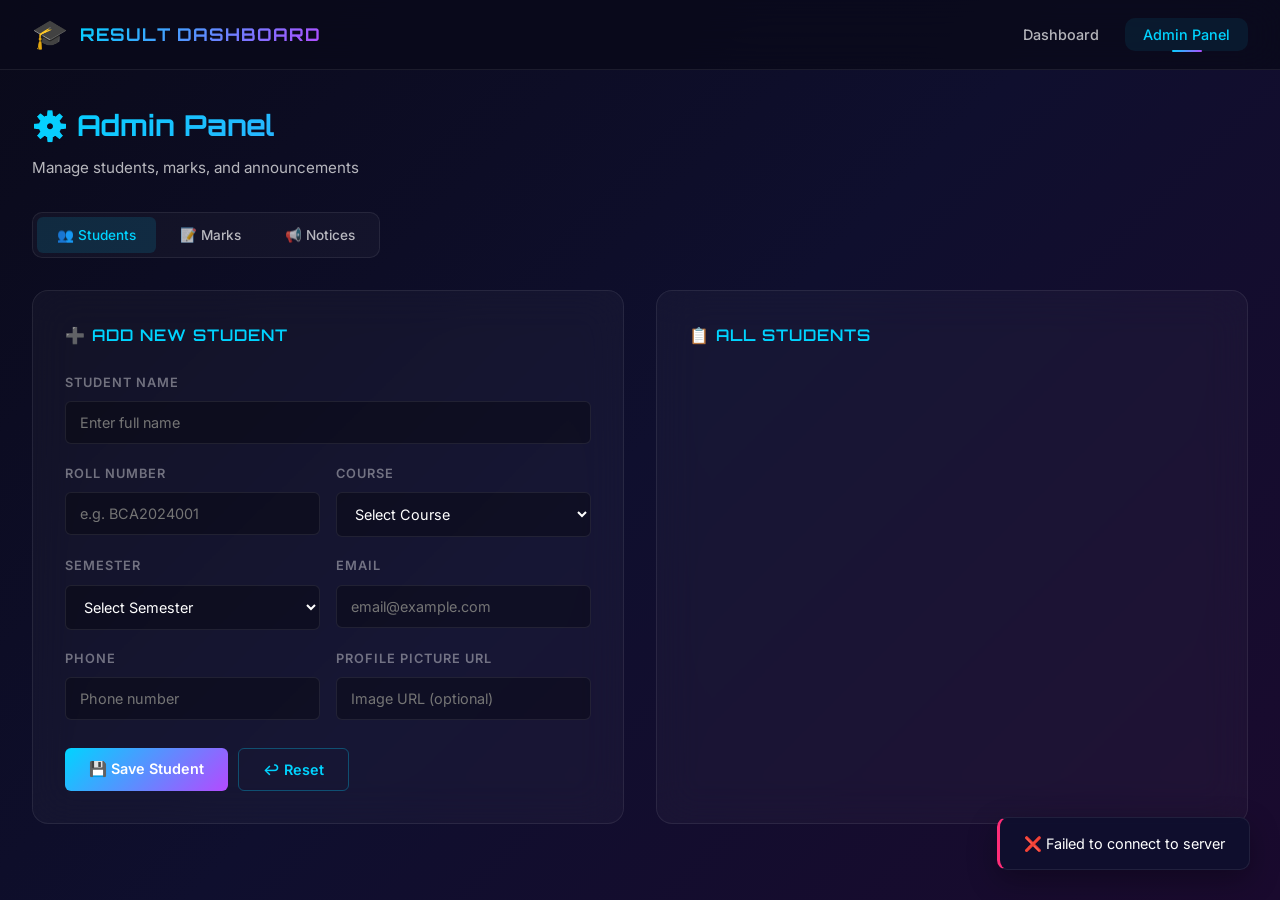
<file: java project/frontend/admin.html>
<!DOCTYPE html>
<html lang="en">
<head>
    <meta charset="UTF-8">
    <meta name="viewport" content="width=device-width, initial-scale=1.0">
    <meta name="description" content="Admin Panel - Manage students, marks, and notices">
    <title>Admin Panel | Result Dashboard</title>
    <link rel="stylesheet" href="css/style.css">
</head>
<body>

    <!-- Loading Screen -->
    <div class="loading-screen" id="loadingScreen">
        <div class="loading-spinner"></div>
        <div class="loading-text">LOADING ADMIN</div>
    </div>

    <!-- Particle Background -->
    <div class="particles-bg" id="particlesBg"></div>

    <!-- Navbar -->
    <nav class="navbar">
        <a href="index.html" class="nav-brand">
            <span class="nav-brand-icon">🎓</span>
            <span class="nav-brand-text">RESULT DASHBOARD</span>
        </a>
        <button class="nav-toggle" id="navToggle" aria-label="Toggle menu">☰</button>
        <ul class="nav-links" id="navLinks">
            <li><a href="index.html">Dashboard</a></li>
            <li><a href="admin.html" class="active">Admin Panel</a></li>
        </ul>
    </nav>

    <!-- Main Content -->
    <main class="main-content">

        <div class="section-header fade-in">
            <h1 class="section-title">⚙️ Admin Panel</h1>
            <p class="section-subtitle">Manage students, marks, and announcements</p>
        </div>

        <!-- Admin Tabs -->
        <div class="admin-tabs fade-in">
            <button class="admin-tab active" data-tab="students" onclick="switchTab('students')">👥 Students</button>
            <button class="admin-tab" data-tab="marks" onclick="switchTab('marks')">📝 Marks</button>
            <button class="admin-tab" data-tab="notices" onclick="switchTab('notices')">📢 Notices</button>
        </div>

        <!-- ==================== STUDENTS TAB ==================== -->
        <div class="tab-content active" id="tab-students">
            <div class="admin-grid">

                <!-- Add / Edit Student Form -->
                <div class="admin-form-card fade-in">
                    <h3 id="studentFormTitle">➕ ADD NEW STUDENT</h3>
                    <form id="studentForm" onsubmit="handleStudentSubmit(event)">
                        <input type="hidden" id="studentId">
                        <div class="form-group">
                            <label>Student Name</label>
                            <input type="text" id="studentName" placeholder="Enter full name" required>
                        </div>
                        <div class="form-row">
                            <div class="form-group">
                                <label>Roll Number</label>
                                <input type="text" id="studentRoll" placeholder="e.g. BCA2024001" required>
                            </div>
                            <div class="form-group">
                                <label>Course</label>
                                <select id="studentCourse" required>
                                    <option value="">Select Course</option>
                                    <option value="BCA">BCA</option>
                                    <option value="MCA">MCA</option>
                                    <option value="B.Sc IT">B.Sc IT</option>
                                    <option value="B.Tech">B.Tech</option>
                                </select>
                            </div>
                        </div>
                        <div class="form-row">
                            <div class="form-group">
                                <label>Semester</label>
                                <select id="studentSemester" required>
                                    <option value="">Select Semester</option>
                                    <option value="1">Semester 1</option>
                                    <option value="2">Semester 2</option>
                                    <option value="3">Semester 3</option>
                                    <option value="4">Semester 4</option>
                                    <option value="5">Semester 5</option>
                                    <option value="6">Semester 6</option>
                                    <option value="7">Semester 7</option>
                                    <option value="8">Semester 8</option>
                                </select>
                            </div>
                            <div class="form-group">
                                <label>Email</label>
                                <input type="email" id="studentEmail" placeholder="email@example.com">
                            </div>
                        </div>
                        <div class="form-row">
                            <div class="form-group">
                                <label>Phone</label>
                                <input type="text" id="studentPhone" placeholder="Phone number">
                            </div>
                            <div class="form-group">
                                <label>Profile Picture URL</label>
                                <input type="text" id="studentPicture" placeholder="Image URL (optional)">
                            </div>
                        </div>
                        <div style="display:flex;gap:10px;margin-top:0.5rem;">
                            <button type="submit" class="btn btn-primary">💾 Save Student</button>
                            <button type="button" class="btn btn-outline" onclick="resetStudentForm()">↩ Reset</button>
                        </div>
                    </form>
                </div>

                <!-- Students List -->
                <div class="admin-form-card fade-in">
                    <h3>📋 ALL STUDENTS</h3>
                    <div class="admin-students-list" id="adminStudentsList">
                        <!-- Populated by JS -->
                    </div>
                </div>
            </div>
        </div>

        <!-- ==================== MARKS TAB ==================== -->
        <div class="tab-content" id="tab-marks">
            <div class="admin-grid">

                <!-- Add / Edit Mark Form -->
                <div class="admin-form-card fade-in">
                    <h3 id="markFormTitle">➕ ADD MARKS</h3>
                    <form id="markForm" onsubmit="handleMarkSubmit(event)">
                        <input type="hidden" id="markId">
                        <div class="form-group">
                            <label>Select Student</label>
                            <select id="markStudentId" required>
                                <option value="">Choose student...</option>
                            </select>
                        </div>
                        <div class="form-row">
                            <div class="form-group">
                                <label>Subject</label>
                                <input type="text" id="markSubject" placeholder="Subject name" required>
                            </div>
                            <div class="form-group">
                                <label>Semester</label>
                                <select id="markSemester" required>
                                    <option value="">Select</option>
                                    <option value="1">Sem 1</option>
                                    <option value="2">Sem 2</option>
                                    <option value="3">Sem 3</option>
                                    <option value="4">Sem 4</option>
                                    <option value="5">Sem 5</option>
                                    <option value="6">Sem 6</option>
                                    <option value="7">Sem 7</option>
                                    <option value="8">Sem 8</option>
                                </select>
                            </div>
                        </div>
                        <div class="form-row">
                            <div class="form-group">
                                <label>Marks Obtained</label>
                                <input type="number" id="markMarks" placeholder="e.g. 85" min="0" required>
                            </div>
                            <div class="form-group">
                                <label>Maximum Marks</label>
                                <input type="number" id="markMaxMarks" placeholder="e.g. 100" min="1" required>
                            </div>
                        </div>
                        <div style="display:flex;gap:10px;margin-top:0.5rem;">
                            <button type="submit" class="btn btn-primary">💾 Save Marks</button>
                            <button type="button" class="btn btn-outline" onclick="resetMarkForm()">↩ Reset</button>
                        </div>
                    </form>
                </div>

                <!-- Marks List -->
                <div class="admin-form-card fade-in">
                    <h3>📋 RECENT MARKS</h3>
                    <div class="form-group">
                        <label>Filter by Student</label>
                        <select id="marksFilterStudent" onchange="loadMarksByStudent()">
                            <option value="">All Students</option>
                        </select>
                    </div>
                    <div class="admin-students-list" id="adminMarksList">
                        <!-- Populated by JS -->
                    </div>
                </div>
            </div>
        </div>

        <!-- ==================== NOTICES TAB ==================== -->
        <div class="tab-content" id="tab-notices">
            <div class="admin-grid">

                <!-- Add Notice Form -->
                <div class="admin-form-card fade-in">
                    <h3 id="noticeFormTitle">➕ ADD NOTICE</h3>
                    <form id="noticeForm" onsubmit="handleNoticeSubmit(event)">
                        <input type="hidden" id="noticeId">
                        <div class="form-group">
                            <label>Title</label>
                            <input type="text" id="noticeTitle" placeholder="Notice title" required>
                        </div>
                        <div class="form-group">
                            <label>Content</label>
                            <textarea id="noticeContent" rows="4" placeholder="Notice content..." required style="resize:vertical;"></textarea>
                        </div>
                        <div style="display:flex;gap:10px;margin-top:0.5rem;">
                            <button type="submit" class="btn btn-primary">💾 Save Notice</button>
                            <button type="button" class="btn btn-outline" onclick="resetNoticeForm()">↩ Reset</button>
                        </div>
                    </form>
                </div>

                <!-- Notices List -->
                <div class="admin-form-card fade-in">
                    <h3>📋 ALL NOTICES</h3>
                    <div class="admin-notices-list" id="adminNoticesList">
                        <!-- Populated by JS -->
                    </div>
                </div>
            </div>
        </div>

    </main>

    <!-- Toast Notification -->
    <div class="toast" id="toast"></div>

    <script src="js/admin.js"></script>
</body>
</html>
</file>
<file: java project/frontend/css/style.css>
/* ============================================================
   STUDENT RESULT DASHBOARD - DARK THEME CSS
   ============================================================ */

/* === IMPORTS === */
@import url('https://fonts.googleapis.com/css2?family=Inter:wght@300;400;500;600;700;800;900&family=Orbitron:wght@400;500;600;700;800;900&display=swap');

/* === CSS VARIABLES === */
:root {
    --bg-primary: #0a0a1a;
    --bg-secondary: #0f0f2e;
    --bg-card: rgba(15, 15, 46, 0.7);
    --bg-glass: rgba(255, 255, 255, 0.03);
    --border-glass: rgba(255, 255, 255, 0.08);

    --neon-blue: #00d4ff;
    --neon-purple: #b44aff;
    --neon-pink: #ff2d78;
    --neon-green: #00ff88;
    --neon-orange: #ff8c00;
    --neon-cyan: #00f5d4;

    --gradient-primary: linear-gradient(135deg, #00d4ff, #b44aff);
    --gradient-secondary: linear-gradient(135deg, #b44aff, #ff2d78);
    --gradient-success: linear-gradient(135deg, #00ff88, #00d4ff);
    --gradient-warning: linear-gradient(135deg, #ff8c00, #ff2d78);
    --gradient-bg: linear-gradient(135deg, #0a0a1a 0%, #0f0f2e 50%, #1a0a2e 100%);

    --text-primary: #ffffff;
    --text-secondary: rgba(255, 255, 255, 0.7);
    --text-muted: rgba(255, 255, 255, 0.4);

    --glow-blue: 0 0 20px rgba(0, 212, 255, 0.3), 0 0 40px rgba(0, 212, 255, 0.1);
    --glow-purple: 0 0 20px rgba(180, 74, 255, 0.3), 0 0 40px rgba(180, 74, 255, 0.1);
    --glow-green: 0 0 20px rgba(0, 255, 136, 0.3), 0 0 40px rgba(0, 255, 136, 0.1);
    --glow-pink: 0 0 20px rgba(255, 45, 120, 0.3), 0 0 40px rgba(255, 45, 120, 0.1);

    --radius: 16px;
    --radius-sm: 10px;
    --radius-xs: 6px;

    --transition: all 0.3s cubic-bezier(0.4, 0, 0.2, 1);
    --transition-slow: all 0.6s cubic-bezier(0.4, 0, 0.2, 1);
}

/* === RESET === */
*, *::before, *::after {
    margin: 0;
    padding: 0;
    box-sizing: border-box;
}

html {
    scroll-behavior: smooth;
}

body {
    font-family: 'Inter', -apple-system, BlinkMacSystemFont, sans-serif;
    background: var(--gradient-bg);
    color: var(--text-primary);
    min-height: 100vh;
    overflow-x: hidden;
    line-height: 1.6;
}

/* === ANIMATED BACKGROUND PARTICLES === */
.particles-bg {
    position: fixed;
    top: 0;
    left: 0;
    width: 100%;
    height: 100%;
    z-index: 0;
    pointer-events: none;
    overflow: hidden;
}

.particle {
    position: absolute;
    width: 3px;
    height: 3px;
    background: var(--neon-blue);
    border-radius: 50%;
    opacity: 0;
    animation: floatParticle 8s infinite;
}

.particle:nth-child(odd) { background: var(--neon-purple); }
.particle:nth-child(3n) { background: var(--neon-cyan); width: 2px; height: 2px; }

@keyframes floatParticle {
    0% { opacity: 0; transform: translateY(100vh) scale(0); }
    10% { opacity: 0.8; }
    90% { opacity: 0.2; }
    100% { opacity: 0; transform: translateY(-10vh) scale(1); }
}

/* === LOADING SCREEN === */
.loading-screen {
    position: fixed;
    top: 0;
    left: 0;
    width: 100%;
    height: 100%;
    background: var(--bg-primary);
    display: flex;
    flex-direction: column;
    align-items: center;
    justify-content: center;
    z-index: 10000;
    transition: opacity 0.8s ease, visibility 0.8s ease;
}

.loading-screen.hidden {
    opacity: 0;
    visibility: hidden;
}

.loading-spinner {
    width: 60px;
    height: 60px;
    border: 3px solid var(--border-glass);
    border-top: 3px solid var(--neon-blue);
    border-right: 3px solid var(--neon-purple);
    border-radius: 50%;
    animation: spin 1s linear infinite;
    margin-bottom: 20px;
}

.loading-text {
    font-family: 'Orbitron', sans-serif;
    font-size: 1.1rem;
    color: var(--neon-blue);
    letter-spacing: 3px;
    animation: pulse 1.5s ease-in-out infinite;
}

@keyframes spin {
    to { transform: rotate(360deg); }
}

@keyframes pulse {
    0%, 100% { opacity: 0.5; }
    50% { opacity: 1; }
}

/* === NAVBAR === */
.navbar {
    position: sticky;
    top: 0;
    z-index: 1000;
    background: rgba(10, 10, 26, 0.85);
    backdrop-filter: blur(20px);
    -webkit-backdrop-filter: blur(20px);
    border-bottom: 1px solid var(--border-glass);
    padding: 0 2rem;
    height: 70px;
    display: flex;
    align-items: center;
    justify-content: space-between;
}

.nav-brand {
    display: flex;
    align-items: center;
    gap: 12px;
    text-decoration: none;
}

.nav-brand-icon {
    font-size: 1.8rem;
}

.nav-brand-text {
    font-family: 'Orbitron', sans-serif;
    font-size: 1.1rem;
    font-weight: 700;
    background: var(--gradient-primary);
    -webkit-background-clip: text;
    -webkit-text-fill-color: transparent;
    background-clip: text;
    letter-spacing: 1px;
}

.nav-links {
    display: flex;
    align-items: center;
    gap: 8px;
    list-style: none;
}

.nav-links a {
    color: var(--text-secondary);
    text-decoration: none;
    padding: 8px 18px;
    border-radius: var(--radius-sm);
    font-size: 0.9rem;
    font-weight: 500;
    transition: var(--transition);
    position: relative;
}

.nav-links a:hover,
.nav-links a.active {
    color: var(--neon-blue);
    background: rgba(0, 212, 255, 0.08);
}

.nav-links a.active::after {
    content: '';
    position: absolute;
    bottom: -1px;
    left: 50%;
    transform: translateX(-50%);
    width: 30px;
    height: 2px;
    background: var(--gradient-primary);
    border-radius: 2px;
}

/* Mobile menu toggle */
.nav-toggle {
    display: none;
    background: none;
    border: none;
    color: var(--text-primary);
    font-size: 1.5rem;
    cursor: pointer;
}

/* === MAIN CONTENT === */
.main-content {
    position: relative;
    z-index: 1;
    max-width: 1400px;
    margin: 0 auto;
    padding: 2rem;
}

/* === SECTION HEADERS === */
.section-header {
    margin-bottom: 2rem;
}

.section-title {
    font-family: 'Orbitron', sans-serif;
    font-size: 1.8rem;
    font-weight: 700;
    margin-bottom: 0.5rem;
    background: var(--gradient-primary);
    -webkit-background-clip: text;
    -webkit-text-fill-color: transparent;
    background-clip: text;
}

.section-subtitle {
    color: var(--text-secondary);
    font-size: 0.95rem;
}

/* === GLASSMORPHISM CARD === */
.glass-card {
    background: var(--bg-glass);
    backdrop-filter: blur(20px);
    -webkit-backdrop-filter: blur(20px);
    border: 1px solid var(--border-glass);
    border-radius: var(--radius);
    padding: 1.5rem;
    transition: var(--transition);
}

.glass-card:hover {
    border-color: rgba(0, 212, 255, 0.2);
    box-shadow: var(--glow-blue);
    transform: translateY(-2px);
}

/* === STAT CARDS === */
.stats-grid {
    display: grid;
    grid-template-columns: repeat(auto-fit, minmax(260px, 1fr));
    gap: 1.5rem;
    margin-bottom: 2.5rem;
}

.stat-card {
    background: var(--bg-glass);
    backdrop-filter: blur(20px);
    -webkit-backdrop-filter: blur(20px);
    border: 1px solid var(--border-glass);
    border-radius: var(--radius);
    padding: 1.8rem;
    position: relative;
    overflow: hidden;
    transition: var(--transition);
    cursor: default;
}

.stat-card::before {
    content: '';
    position: absolute;
    top: 0;
    left: 0;
    right: 0;
    height: 3px;
    border-radius: var(--radius) var(--radius) 0 0;
}

.stat-card:nth-child(1)::before { background: var(--gradient-primary); }
.stat-card:nth-child(2)::before { background: var(--gradient-success); }
.stat-card:nth-child(3)::before { background: var(--gradient-warning); }
.stat-card:nth-child(4)::before { background: var(--gradient-secondary); }

.stat-card:nth-child(1):hover { box-shadow: var(--glow-blue); border-color: rgba(0, 212, 255, 0.3); }
.stat-card:nth-child(2):hover { box-shadow: var(--glow-green); border-color: rgba(0, 255, 136, 0.3); }
.stat-card:nth-child(3):hover { box-shadow: var(--glow-pink); border-color: rgba(255, 140, 0, 0.3); }
.stat-card:nth-child(4):hover { box-shadow: var(--glow-purple); border-color: rgba(180, 74, 255, 0.3); }

.stat-card:hover { transform: translateY(-4px); }

.stat-card-header {
    display: flex;
    align-items: center;
    justify-content: space-between;
    margin-bottom: 1rem;
}

.stat-card-icon {
    width: 48px;
    height: 48px;
    border-radius: 12px;
    display: flex;
    align-items: center;
    justify-content: center;
    font-size: 1.4rem;
}

.stat-card:nth-child(1) .stat-card-icon { background: rgba(0, 212, 255, 0.12); }
.stat-card:nth-child(2) .stat-card-icon { background: rgba(0, 255, 136, 0.12); }
.stat-card:nth-child(3) .stat-card-icon { background: rgba(255, 140, 0, 0.12); }
.stat-card:nth-child(4) .stat-card-icon { background: rgba(180, 74, 255, 0.12); }

.stat-card-label {
    font-size: 0.85rem;
    color: var(--text-muted);
    text-transform: uppercase;
    letter-spacing: 1px;
    font-weight: 600;
}

.stat-card-value {
    font-family: 'Orbitron', sans-serif;
    font-size: 2.2rem;
    font-weight: 800;
    margin-bottom: 0.3rem;
}

.stat-card:nth-child(1) .stat-card-value { color: var(--neon-blue); }
.stat-card:nth-child(2) .stat-card-value { color: var(--neon-green); }
.stat-card:nth-child(3) .stat-card-value { color: var(--neon-orange); }
.stat-card:nth-child(4) .stat-card-value { color: var(--neon-purple); }

.stat-card-desc {
    font-size: 0.8rem;
    color: var(--text-muted);
}

/* === SEARCH BAR === */
.search-section {
    margin-bottom: 2.5rem;
}

.search-container {
    display: flex;
    gap: 12px;
    flex-wrap: wrap;
}

.search-input-wrapper {
    flex: 1;
    min-width: 280px;
    position: relative;
}

.search-input-wrapper .search-icon {
    position: absolute;
    left: 16px;
    top: 50%;
    transform: translateY(-50%);
    color: var(--text-muted);
    font-size: 1.1rem;
}

.search-input {
    width: 100%;
    padding: 14px 16px 14px 48px;
    background: var(--bg-glass);
    backdrop-filter: blur(10px);
    border: 1px solid var(--border-glass);
    border-radius: var(--radius-sm);
    color: var(--text-primary);
    font-size: 0.95rem;
    font-family: 'Inter', sans-serif;
    transition: var(--transition);
    outline: none;
}

.search-input::placeholder { color: var(--text-muted); }

.search-input:focus {
    border-color: var(--neon-blue);
    box-shadow: 0 0 0 3px rgba(0, 212, 255, 0.1);
}

.filter-select {
    padding: 14px 16px;
    background: var(--bg-glass);
    backdrop-filter: blur(10px);
    border: 1px solid var(--border-glass);
    border-radius: var(--radius-sm);
    color: var(--text-primary);
    font-size: 0.9rem;
    font-family: 'Inter', sans-serif;
    transition: var(--transition);
    outline: none;
    min-width: 160px;
    cursor: pointer;
    appearance: none;
    -webkit-appearance: none;
    background-image: url("data:image/svg+xml,%3Csvg xmlns='http://www.w3.org/2000/svg' width='12' height='12' fill='rgba(255,255,255,0.5)' viewBox='0 0 16 16'%3E%3Cpath d='M8 11L3 6h10l-5 5z'/%3E%3C/svg%3E");
    background-repeat: no-repeat;
    background-position: right 14px center;
    padding-right: 36px;
}

.filter-select option {
    background: #1a1a3e;
    color: var(--text-primary);
}

.filter-select:focus {
    border-color: var(--neon-purple);
    box-shadow: 0 0 0 3px rgba(180, 74, 255, 0.1);
}

/* Search suggestions dropdown */
.search-suggestions {
    position: absolute;
    top: 100%;
    left: 0;
    right: 0;
    background: rgba(15, 15, 46, 0.95);
    backdrop-filter: blur(20px);
    border: 1px solid var(--border-glass);
    border-radius: 0 0 var(--radius-sm) var(--radius-sm);
    max-height: 300px;
    overflow-y: auto;
    z-index: 100;
    display: none;
}

.search-suggestions.active { display: block; }

.suggestion-item {
    padding: 12px 16px;
    cursor: pointer;
    transition: var(--transition);
    display: flex;
    align-items: center;
    gap: 12px;
    border-bottom: 1px solid var(--border-glass);
}

.suggestion-item:last-child { border-bottom: none; }

.suggestion-item:hover {
    background: rgba(0, 212, 255, 0.08);
}

.suggestion-item img {
    width: 36px;
    height: 36px;
    border-radius: 50%;
    object-fit: cover;
}

.suggestion-name {
    font-weight: 500;
    font-size: 0.9rem;
}

.suggestion-detail {
    font-size: 0.8rem;
    color: var(--text-muted);
}

/* === STUDENTS TABLE === */
.students-table-wrapper {
    overflow-x: auto;
    margin-bottom: 2.5rem;
}

.students-table {
    width: 100%;
    border-collapse: separate;
    border-spacing: 0;
}

.students-table thead th {
    background: rgba(0, 212, 255, 0.05);
    padding: 14px 16px;
    text-align: left;
    font-size: 0.8rem;
    font-weight: 600;
    color: var(--text-muted);
    text-transform: uppercase;
    letter-spacing: 1px;
    border-bottom: 1px solid var(--border-glass);
    white-space: nowrap;
}

.students-table thead th:first-child { border-radius: var(--radius-sm) 0 0 0; }
.students-table thead th:last-child { border-radius: 0 var(--radius-sm) 0 0; }

.students-table tbody tr {
    transition: var(--transition);
    cursor: pointer;
}

.students-table tbody tr:hover {
    background: rgba(0, 212, 255, 0.05);
}

.students-table tbody td {
    padding: 14px 16px;
    border-bottom: 1px solid var(--border-glass);
    font-size: 0.9rem;
}

.students-table .student-cell {
    display: flex;
    align-items: center;
    gap: 12px;
}

.students-table .student-avatar {
    width: 38px;
    height: 38px;
    border-radius: 50%;
    object-fit: cover;
    border: 2px solid var(--border-glass);
}

/* === TOPPER SECTION === */
.topper-section {
    margin-bottom: 2.5rem;
}

.topper-card {
    background: var(--bg-glass);
    backdrop-filter: blur(20px);
    border: 1px solid rgba(255, 215, 0, 0.15);
    border-radius: var(--radius);
    padding: 2.5rem;
    display: flex;
    align-items: center;
    gap: 2.5rem;
    position: relative;
    overflow: hidden;
    transition: var(--transition);
}

.topper-card:hover {
    border-color: rgba(255, 215, 0, 0.35);
    box-shadow: 0 0 30px rgba(255, 215, 0, 0.12), 0 0 60px rgba(255, 215, 0, 0.05);
}

.topper-card::before {
    content: '';
    position: absolute;
    top: -50%;
    left: -50%;
    width: 200%;
    height: 200%;
    background: conic-gradient(from 0deg, transparent 0%, rgba(255, 215, 0, 0.03) 25%, transparent 50%);
    animation: spotlightRotate 8s linear infinite;
}

@keyframes spotlightRotate {
    to { transform: rotate(360deg); }
}

.topper-avatar-wrapper {
    position: relative;
    z-index: 1;
    flex-shrink: 0;
}

.topper-avatar {
    width: 110px;
    height: 110px;
    border-radius: 50%;
    object-fit: cover;
    border: 3px solid rgba(255, 215, 0, 0.4);
    box-shadow: 0 0 25px rgba(255, 215, 0, 0.2);
    animation: topperGlow 3s ease-in-out infinite alternate;
}

@keyframes topperGlow {
    from { box-shadow: 0 0 20px rgba(255, 215, 0, 0.2); }
    to { box-shadow: 0 0 35px rgba(255, 215, 0, 0.35); }
}

.topper-crown {
    position: absolute;
    top: -15px;
    left: 50%;
    transform: translateX(-50%);
    font-size: 1.8rem;
    animation: crownBounce 2s ease-in-out infinite;
}

@keyframes crownBounce {
    0%, 100% { transform: translateX(-50%) translateY(0); }
    50% { transform: translateX(-50%) translateY(-5px); }
}

.topper-info {
    position: relative;
    z-index: 1;
    flex: 1;
}

.topper-badge {
    display: inline-flex;
    align-items: center;
    gap: 6px;
    background: linear-gradient(135deg, rgba(255, 215, 0, 0.15), rgba(255, 140, 0, 0.15));
    padding: 5px 14px;
    border-radius: 20px;
    font-size: 0.75rem;
    font-weight: 700;
    color: #ffd700;
    letter-spacing: 1px;
    text-transform: uppercase;
    margin-bottom: 0.8rem;
    border: 1px solid rgba(255, 215, 0, 0.2);
}

.topper-name {
    font-family: 'Orbitron', sans-serif;
    font-size: 1.5rem;
    font-weight: 700;
    margin-bottom: 0.5rem;
    color: #ffd700;
}

.topper-detail {
    color: var(--text-secondary);
    font-size: 0.9rem;
    margin-bottom: 0.3rem;
}

.topper-percentage {
    font-family: 'Orbitron', sans-serif;
    font-size: 2rem;
    font-weight: 800;
    color: #ffd700;
    margin-top: 0.5rem;
}

/* === NOTICE BOARD === */
.notice-section {
    margin-bottom: 2.5rem;
}

.notice-marquee-wrapper {
    overflow: hidden;
    background: var(--bg-glass);
    backdrop-filter: blur(20px);
    border: 1px solid var(--border-glass);
    border-radius: var(--radius);
    padding: 1rem 0;
}

.notice-marquee {
    display: flex;
    gap: 4rem;
    animation: marqueeScroll 30s linear infinite;
    white-space: nowrap;
    width: max-content;
}

.notice-marquee:hover { animation-play-state: paused; }

.notice-item {
    display: inline-flex;
    align-items: center;
    gap: 10px;
    color: var(--text-secondary);
    font-size: 0.9rem;
    padding: 0 1rem;
}

.notice-item .notice-dot {
    width: 6px;
    height: 6px;
    border-radius: 50%;
    background: var(--neon-blue);
    flex-shrink: 0;
    animation: noticePulse 2s ease-in-out infinite;
}

@keyframes noticePulse {
    0%, 100% { opacity: 0.5; box-shadow: none; }
    50% { opacity: 1; box-shadow: 0 0 8px var(--neon-blue); }
}

@keyframes marqueeScroll {
    from { transform: translateX(0); }
    to { transform: translateX(-50%); }
}

/* === CHARTS SECTION === */
.charts-grid {
    display: grid;
    grid-template-columns: repeat(auto-fit, minmax(400px, 1fr));
    gap: 1.5rem;
    margin-bottom: 2.5rem;
}

.chart-card {
    background: var(--bg-glass);
    backdrop-filter: blur(20px);
    border: 1px solid var(--border-glass);
    border-radius: var(--radius);
    padding: 1.5rem;
    transition: var(--transition);
}

.chart-card:hover {
    border-color: rgba(0, 212, 255, 0.2);
}

.chart-title {
    font-family: 'Orbitron', sans-serif;
    font-size: 0.9rem;
    font-weight: 600;
    color: var(--text-secondary);
    margin-bottom: 1rem;
    letter-spacing: 1px;
}

.chart-container {
    position: relative;
    width: 100%;
    height: 300px;
}

/* === STUDENT PROFILE === */
.profile-header {
    display: flex;
    align-items: center;
    gap: 2rem;
    margin-bottom: 2.5rem;
    flex-wrap: wrap;
}

.profile-avatar-wrapper {
    position: relative;
    flex-shrink: 0;
}

.profile-avatar {
    width: 120px;
    height: 120px;
    border-radius: 50%;
    object-fit: cover;
    border: 3px solid var(--border-glass);
    box-shadow: var(--glow-blue);
}

.profile-status-badge {
    position: absolute;
    bottom: 5px;
    right: 5px;
    padding: 3px 10px;
    border-radius: 20px;
    font-size: 0.65rem;
    font-weight: 700;
    letter-spacing: 1px;
    text-transform: uppercase;
}

.profile-status-badge.pass {
    background: rgba(0, 255, 136, 0.15);
    color: var(--neon-green);
    border: 1px solid rgba(0, 255, 136, 0.3);
    box-shadow: var(--glow-green);
    animation: badgeGlow 2s ease-in-out infinite alternate;
}

.profile-status-badge.fail {
    background: rgba(255, 45, 120, 0.15);
    color: var(--neon-pink);
    border: 1px solid rgba(255, 45, 120, 0.3);
    box-shadow: var(--glow-pink);
}

@keyframes badgeGlow {
    from { box-shadow: 0 0 10px rgba(0, 255, 136, 0.2); }
    to { box-shadow: 0 0 20px rgba(0, 255, 136, 0.4); }
}

.profile-info { flex: 1; }

.profile-name {
    font-family: 'Orbitron', sans-serif;
    font-size: 1.6rem;
    font-weight: 700;
    margin-bottom: 0.3rem;
}

.profile-meta {
    display: flex;
    gap: 1.5rem;
    flex-wrap: wrap;
    margin-top: 0.5rem;
}

.profile-meta-item {
    display: flex;
    align-items: center;
    gap: 6px;
    color: var(--text-secondary);
    font-size: 0.9rem;
}

.profile-rank-badge {
    display: inline-flex;
    align-items: center;
    gap: 6px;
    background: linear-gradient(135deg, rgba(0, 212, 255, 0.15), rgba(180, 74, 255, 0.15));
    padding: 6px 16px;
    border-radius: 20px;
    font-size: 0.8rem;
    font-weight: 700;
    color: var(--neon-blue);
    border: 1px solid rgba(0, 212, 255, 0.2);
    margin-top: 0.8rem;
}

/* === MARKS TABLE === */
.marks-section {
    margin-bottom: 2.5rem;
}

.marks-grid {
    display: grid;
    gap: 1rem;
}

.mark-row {
    display: grid;
    grid-template-columns: 1fr 80px 1fr;
    align-items: center;
    gap: 1rem;
    padding: 1rem 1.5rem;
    background: var(--bg-glass);
    border: 1px solid var(--border-glass);
    border-radius: var(--radius-sm);
    transition: var(--transition);
}

.mark-row:hover {
    border-color: rgba(0, 212, 255, 0.2);
    background: rgba(0, 212, 255, 0.03);
}

.mark-subject {
    font-weight: 500;
    font-size: 0.95rem;
}

.mark-score {
    text-align: center;
    font-family: 'Orbitron', sans-serif;
    font-weight: 700;
    font-size: 0.95rem;
}

.progress-bar-wrapper {
    height: 10px;
    background: rgba(255, 255, 255, 0.05);
    border-radius: 10px;
    overflow: hidden;
    position: relative;
}

.progress-bar-fill {
    height: 100%;
    border-radius: 10px;
    background: var(--gradient-primary);
    width: 0%;
    transition: width 1.5s cubic-bezier(0.4, 0, 0.2, 1);
    position: relative;
}

.progress-bar-fill::after {
    content: '';
    position: absolute;
    top: 0;
    left: 0;
    right: 0;
    bottom: 0;
    background: linear-gradient(90deg, transparent, rgba(255,255,255,0.2), transparent);
    animation: shimmer 2s infinite;
}

@keyframes shimmer {
    from { transform: translateX(-100%); }
    to { transform: translateX(100%); }
}

.progress-bar-fill.high { background: var(--gradient-success); }
.progress-bar-fill.medium { background: var(--gradient-primary); }
.progress-bar-fill.low { background: var(--gradient-warning); }
.progress-bar-fill.fail { background: var(--gradient-secondary); }

/* === ADMIN PANEL === */
.admin-grid {
    display: grid;
    grid-template-columns: 1fr 1fr;
    gap: 2rem;
    margin-bottom: 2.5rem;
}

.admin-form-card {
    background: var(--bg-glass);
    backdrop-filter: blur(20px);
    border: 1px solid var(--border-glass);
    border-radius: var(--radius);
    padding: 2rem;
}

.admin-form-card h3 {
    font-family: 'Orbitron', sans-serif;
    font-size: 1rem;
    font-weight: 600;
    margin-bottom: 1.5rem;
    color: var(--neon-blue);
    letter-spacing: 1px;
}

.form-group {
    margin-bottom: 1.2rem;
}

.form-group label {
    display: block;
    font-size: 0.8rem;
    color: var(--text-muted);
    text-transform: uppercase;
    letter-spacing: 1px;
    margin-bottom: 0.5rem;
    font-weight: 600;
}

.form-group input,
.form-group select,
.form-group textarea {
    width: 100%;
    padding: 12px 14px;
    background: rgba(0, 0, 0, 0.3);
    border: 1px solid var(--border-glass);
    border-radius: var(--radius-xs);
    color: var(--text-primary);
    font-family: 'Inter', sans-serif;
    font-size: 0.9rem;
    transition: var(--transition);
    outline: none;
}

.form-group input:focus,
.form-group select:focus,
.form-group textarea:focus {
    border-color: var(--neon-blue);
    box-shadow: 0 0 0 3px rgba(0, 212, 255, 0.1);
}

.form-group select option {
    background: #1a1a3e;
}

.form-row {
    display: grid;
    grid-template-columns: 1fr 1fr;
    gap: 1rem;
}

/* === BUTTONS === */
.btn {
    padding: 12px 24px;
    border: none;
    border-radius: var(--radius-xs);
    font-family: 'Inter', sans-serif;
    font-size: 0.9rem;
    font-weight: 600;
    cursor: pointer;
    transition: var(--transition);
    display: inline-flex;
    align-items: center;
    gap: 8px;
    text-decoration: none;
}

.btn-primary {
    background: var(--gradient-primary);
    color: white;
}

.btn-primary:hover {
    box-shadow: var(--glow-blue);
    transform: translateY(-2px);
}

.btn-danger {
    background: var(--gradient-secondary);
    color: white;
}

.btn-danger:hover {
    box-shadow: var(--glow-pink);
    transform: translateY(-2px);
}

.btn-outline {
    background: transparent;
    color: var(--neon-blue);
    border: 1px solid rgba(0, 212, 255, 0.3);
}

.btn-outline:hover {
    background: rgba(0, 212, 255, 0.08);
    box-shadow: var(--glow-blue);
}

.btn-sm {
    padding: 8px 14px;
    font-size: 0.8rem;
}

/* === TOAST NOTIFICATION === */
.toast {
    position: fixed;
    bottom: 30px;
    right: 30px;
    background: rgba(15, 15, 46, 0.95);
    backdrop-filter: blur(20px);
    border: 1px solid var(--border-glass);
    border-radius: var(--radius-sm);
    padding: 14px 24px;
    display: flex;
    align-items: center;
    gap: 10px;
    font-size: 0.9rem;
    z-index: 5000;
    transform: translateX(150%);
    transition: var(--transition);
    box-shadow: 0 10px 30px rgba(0, 0, 0, 0.3);
}

.toast.show { transform: translateX(0); }
.toast.success { border-left: 3px solid var(--neon-green); }
.toast.error { border-left: 3px solid var(--neon-pink); }
.toast.info { border-left: 3px solid var(--neon-blue); }

/* === BACK BUTTON === */
.back-btn {
    display: inline-flex;
    align-items: center;
    gap: 8px;
    color: var(--text-secondary);
    text-decoration: none;
    font-size: 0.9rem;
    margin-bottom: 1.5rem;
    transition: var(--transition);
    cursor: pointer;
    background: none;
    border: none;
    font-family: 'Inter', sans-serif;
}

.back-btn:hover { color: var(--neon-blue); }

/* === ADMIN STUDENTS LIST === */
.admin-students-list {
    display: grid;
    gap: 0.8rem;
    max-height: 500px;
    overflow-y: auto;
    padding-right: 0.5rem;
}

.admin-student-item {
    display: flex;
    align-items: center;
    justify-content: space-between;
    padding: 12px 16px;
    background: rgba(0, 0, 0, 0.2);
    border: 1px solid var(--border-glass);
    border-radius: var(--radius-xs);
    transition: var(--transition);
}

.admin-student-item:hover {
    border-color: rgba(0, 212, 255, 0.2);
}

.admin-student-info {
    display: flex;
    align-items: center;
    gap: 12px;
}

.admin-student-info img {
    width: 36px;
    height: 36px;
    border-radius: 50%;
}

.admin-student-name {
    font-weight: 500;
    font-size: 0.9rem;
}

.admin-student-detail {
    font-size: 0.75rem;
    color: var(--text-muted);
}

.admin-student-actions {
    display: flex;
    gap: 6px;
}

/* === SCROLLBAR === */
::-webkit-scrollbar { width: 6px; height: 6px; }
::-webkit-scrollbar-track { background: transparent; }
::-webkit-scrollbar-thumb {
    background: rgba(255, 255, 255, 0.1);
    border-radius: 10px;
}
::-webkit-scrollbar-thumb:hover { background: rgba(255, 255, 255, 0.2); }

/* === FADE IN ANIMATIONS === */
.fade-in {
    opacity: 0;
    transform: translateY(20px);
    animation: fadeInUp 0.6s ease forwards;
}

@keyframes fadeInUp {
    to { opacity: 1; transform: translateY(0); }
}

.fade-in:nth-child(1) { animation-delay: 0.1s; }
.fade-in:nth-child(2) { animation-delay: 0.2s; }
.fade-in:nth-child(3) { animation-delay: 0.3s; }
.fade-in:nth-child(4) { animation-delay: 0.4s; }
.fade-in:nth-child(5) { animation-delay: 0.5s; }

/* === EMPTY STATE === */
.empty-state {
    text-align: center;
    padding: 3rem;
    color: var(--text-muted);
}

.empty-state-icon {
    font-size: 3rem;
    margin-bottom: 1rem;
    opacity: 0.5;
}

/* === RESPONSIVE === */
@media (max-width: 1024px) {
    .admin-grid {
        grid-template-columns: 1fr;
    }
    .charts-grid {
        grid-template-columns: 1fr;
    }
}

@media (max-width: 768px) {
    .navbar {
        padding: 0 1rem;
    }

    .nav-links {
        display: none;
        position: absolute;
        top: 70px;
        left: 0;
        right: 0;
        background: rgba(10, 10, 26, 0.95);
        backdrop-filter: blur(20px);
        flex-direction: column;
        padding: 1rem;
        border-bottom: 1px solid var(--border-glass);
    }

    .nav-links.active { display: flex; }

    .nav-toggle { display: block; }

    .main-content { padding: 1rem; }

    .section-title { font-size: 1.3rem; }

    .stats-grid {
        grid-template-columns: 1fr 1fr;
        gap: 1rem;
    }

    .stat-card { padding: 1.2rem; }
    .stat-card-value { font-size: 1.6rem; }

    .topper-card {
        flex-direction: column;
        text-align: center;
        padding: 1.5rem;
        gap: 1rem;
    }

    .topper-avatar { width: 80px; height: 80px; }

    .profile-header {
        flex-direction: column;
        text-align: center;
    }

    .profile-meta { justify-content: center; }

    .mark-row {
        grid-template-columns: 1fr;
        gap: 0.5rem;
    }

    .mark-score { text-align: left; }

    .charts-grid {
        grid-template-columns: 1fr;
    }

    .chart-container { height: 250px; }

    .search-container {
        flex-direction: column;
    }

    .form-row {
        grid-template-columns: 1fr;
    }
}

@media (max-width: 480px) {
    .stats-grid {
        grid-template-columns: 1fr;
    }
}

/* === NOTICES LIST (Admin) === */
.admin-notices-list {
    display: grid;
    gap: 0.8rem;
    max-height: 400px;
    overflow-y: auto;
}

.admin-notice-item {
    padding: 12px 16px;
    background: rgba(0, 0, 0, 0.2);
    border: 1px solid var(--border-glass);
    border-radius: var(--radius-xs);
    display: flex;
    justify-content: space-between;
    align-items: flex-start;
    gap: 1rem;
    transition: var(--transition);
}

.admin-notice-item:hover {
    border-color: rgba(0, 212, 255, 0.2);
}

.admin-notice-title {
    font-weight: 500;
    font-size: 0.9rem;
    margin-bottom: 0.2rem;
}

.admin-notice-content {
    font-size: 0.8rem;
    color: var(--text-muted);
}

/* === TABS === */
.admin-tabs {
    display: flex;
    gap: 4px;
    margin-bottom: 2rem;
    background: var(--bg-glass);
    padding: 4px;
    border-radius: var(--radius-sm);
    border: 1px solid var(--border-glass);
    width: fit-content;
}

.admin-tab {
    padding: 10px 20px;
    border: none;
    background: transparent;
    color: var(--text-secondary);
    font-family: 'Inter', sans-serif;
    font-size: 0.85rem;
    font-weight: 500;
    cursor: pointer;
    border-radius: var(--radius-xs);
    transition: var(--transition);
}

.admin-tab.active {
    background: rgba(0, 212, 255, 0.12);
    color: var(--neon-blue);
}

.admin-tab:hover:not(.active) {
    background: rgba(255, 255, 255, 0.03);
}

.tab-content {
    display: none;
}

.tab-content.active {
    display: block;
    animation: fadeInUp 0.4s ease;
}
</file>
